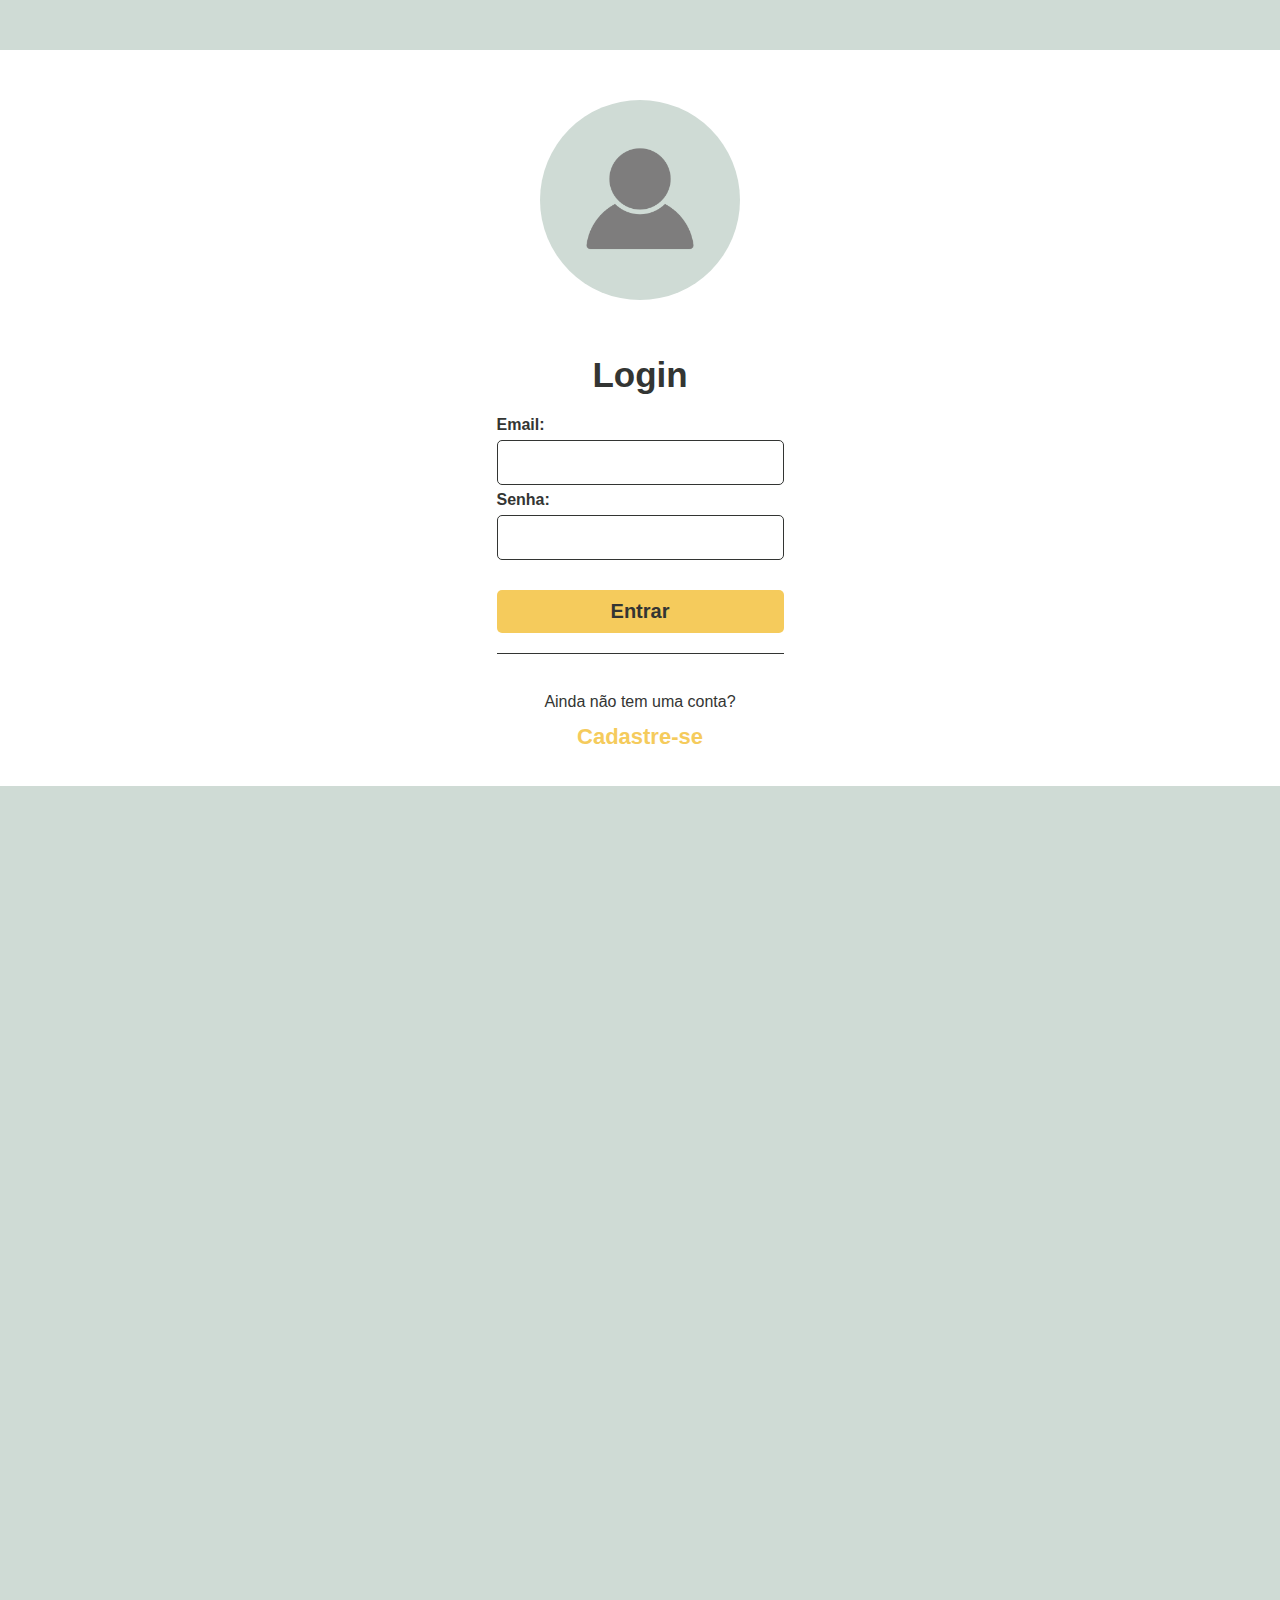
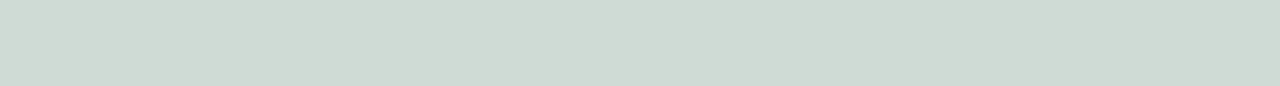
<file: index.html>
<!DOCTYPE html>
<html lang="en">
<head>
    <meta charset="UTF-8">
    <meta http-equiv="X-UA-Compatible" content="IE=edge">
    <meta name="viewport" content="width=device-width, initial-scale=1.0">
    <link rel="stylesheet" href="style.css">
    <title>Tela de login</title>
</head>
<body>
    <div class="container">
        <div class="topo-area">
            <div class="topo"></div>
        </div>
        <div class="profilePicture-area">
            <div class="profilePicture">
                <div class="img-profile">
                    <img src="images/profile-icon.png">
                </div>
            </div>
        </div>

        <main class="content">
            <div class="container-form">
                <div class="form-login">
                    <form class="form1">
                        <div class="title-area">Login</div>
                        <div class="title">
                            Email:
                        </div>
                        <input id="email" type="email" name="email" autocomplete="off"/><br />
                        <div class="title">
                            Senha:
                        </div>
                        <input id="password" type="password" name="password" autocomplete="off"/><br /><br />
                        <input class="button" type="submit" value="Entrar"/>
                    </form>
                </div>
                <div class="register">
                    Ainda não tem uma conta? <br /><span><a href="register.html" target="_blank">Cadastre-se</a></span>
                </div>
            </div> 
        </main>
        <footer>
            
        </footer>
    </div>
    <script src="login.js"></script>
</body>
</html>
</file>
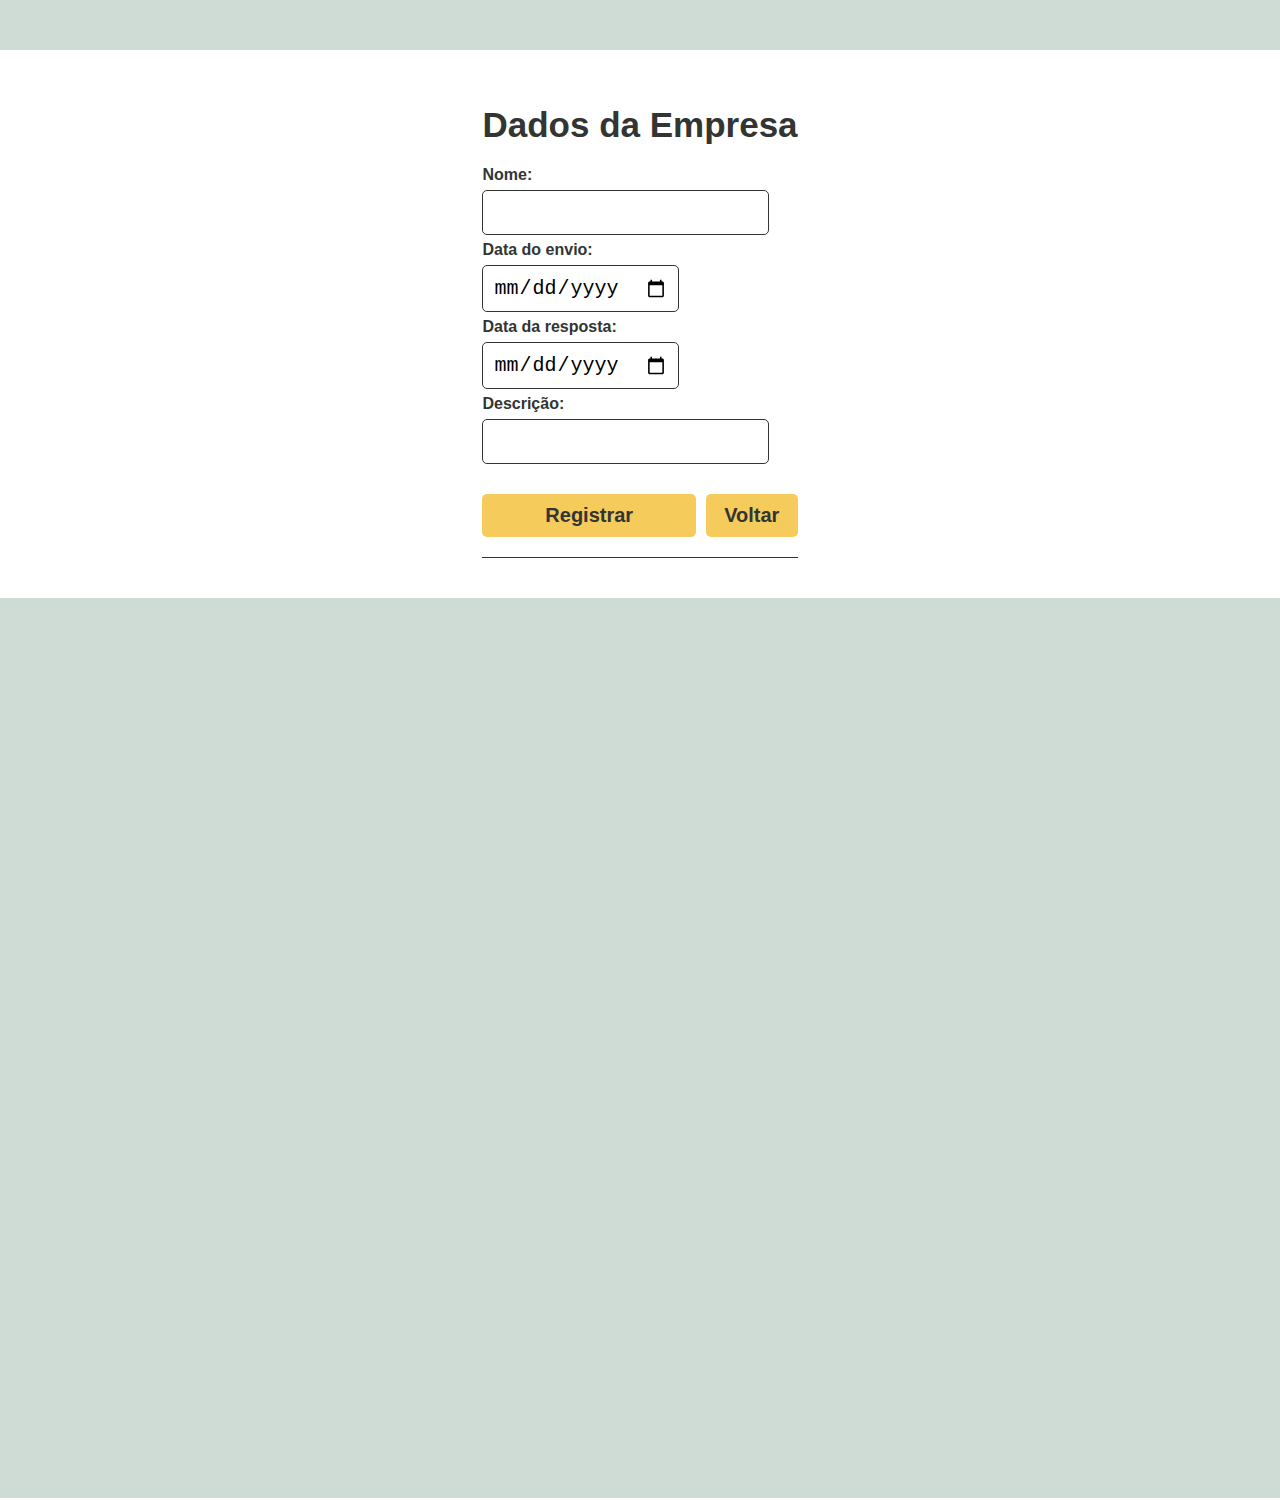
<file: creatCompany.html>
<!DOCTYPE html>
<html lang="en">
<head>
    <meta charset="UTF-8">
    <meta http-equiv="X-UA-Compatible" content="IE=edge">
    <meta name="viewport" content="width=device-width, initial-scale=1.0">
    <link rel="stylesheet" href="style.css">
    <title>Registrar compania</title>
</head>
<body>
    <div class="container">
        <div class="topo-area">
            <div class="topo"></div>
        </div>

        <main class="content">
            <div class="container-form">
                <div class="form-login">
                    <form class="newCompany">
                        <div class="title-area">Dados da Empresa</div>
                        <div class="title">
                            Nome:
                        </div>
                        <input id="name" type="text" name="name" autocomplete="off"/><br />
                        <div class="title">
                            Data do envio:
                        </div>
                        <input id="initial_date" type="date" name="initial_date" autocomplete="off"/><br />
                        <div class="title">
                            Data da resposta:
                        </div>
                        <input id="final_date" type="date" name="final_date" autocomplete="off"/><br />
                        <div class="title">
                            Descrição:
                        </div>
                        <input id="description" type="textarea" name="description" autocomplete="off"/><br /><br />
                        <div class="botao-registro-voltar-area">
                            <div class="registrar">
                                <input class="button" type="submit" value="Registrar"/>
                            </div>
                            <div class="voltar">
                                <input class="button" type="submit" value="Voltar"/>
                            </div>    
                        </div>
                        
                    </form>
                    
                </div>
            </div> 
        </main>
        <footer>
            
        </footer>
    </div>
    <script src="registrar.js"></script>
</body>
</html>
</file>
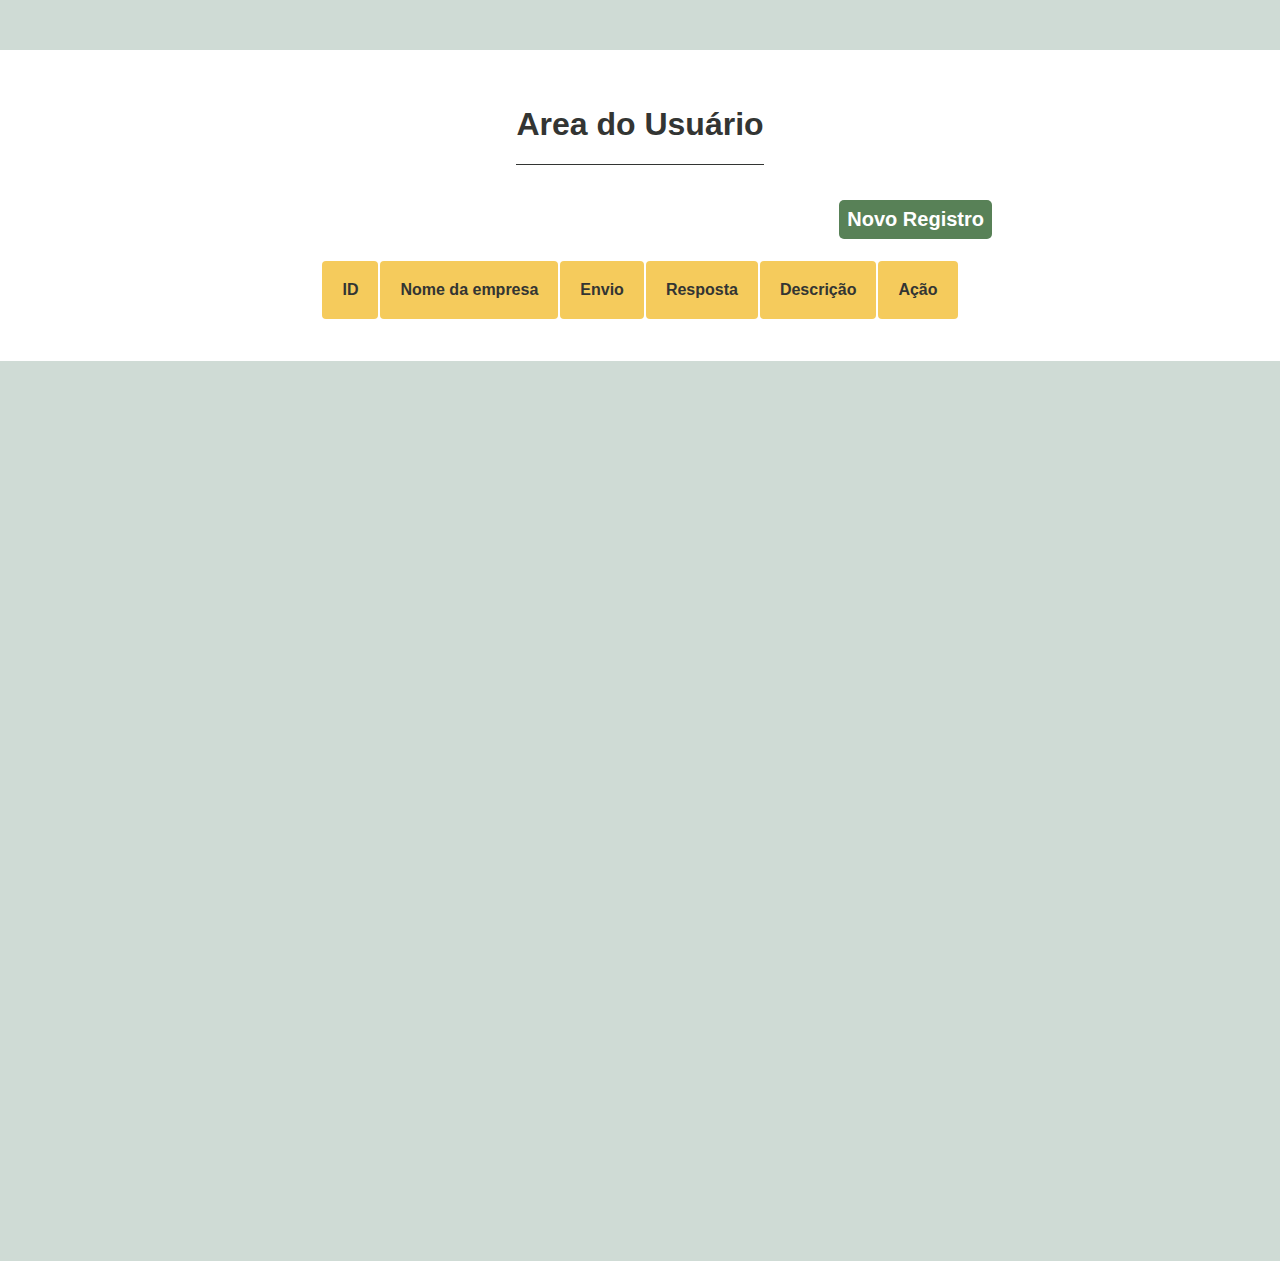
<file: listCompany.html>
<!DOCTYPE html>
<html lang="en">
<head>
    <meta charset="UTF-8">
    <meta http-equiv="X-UA-Compatible" content="IE=edge">
    <meta name="viewport" content="width=device-width, initial-scale=1.0">
    <link rel="stylesheet" href="style.css">
    <title>Listando Companias</title>
</head>
<body>
    <div class="container">
        <div class="topo-area">
            <div class="topo"></div>
        </div>
        <div class="area-titulo">
            <div class="titulo">
                <h1>Area do Usuário</h1>
            </div>
        </div>
        <div class="button-criar-area">
            <div class="criar">
                <input class="button-criar" type="submit" value="Novo Registro"/>
            </div>
        </div>
        <div class="tabela">
            <div class="tabela-area">
                <table>
                    <thead class="headTabela">
                        <tr>
                            <th>ID</th>
                            <th>Nome da empresa</th>
                            <th>Envio</th>
                            <th>Resposta</th>
                            <th>Descrição</th>
                            <th>Ação</th>
                        </tr>
                    </thead>
                    <tbody id="dados">
                        
                    </tbody>
                </table>
            </div>

        </div> 
    </div>

    <footer>
            
    </footer>


    <script src="list.js"></script>
</body>
</html>
</file>
<file: style.css>
body{
    margin: 0;
    padding: 0;
    font-family: Arial, Helvetica, sans-serif;
    overflow: hidden;
}

.container{
    display: flex;
    flex-direction: column;
}

.topo-area {
    display: flex;
    align-items: center;
    justify-content: center;
    width: 100%;
    height: 50px;
    background-color: #CFDBD5;
}

.profilePicture-area {
    display: flex;
    justify-content: center;
    align-items: center;
    width: 100%;
}

.profilePicture {
    background-color: #CFDBD5;
    border-radius: 50%;
    width: 200px;
    height: 200px;
    margin-top: 50px;
    display: flex;
    align-items: center;
    justify-content: center;
}

.img-profile {
    display: flex;
    align-items: center;
    justify-content: center;
    width: 130px;
    height: 130px;
   
}

.img-profile img {
    width: 150px;
}

.content{
    display: flex;
    align-items: center;
    justify-content: center;
    width: 100%;
    margin-bottom: 30px;
}

.container-form {
    display: flex;
    flex-direction: column;
    align-items: center;
    justify-content: center;
    width: 100%;
    margin-top: 50px;
}

.form-login {
    display: flex;
    align-items: center;
    justify-content: center;
    margin: 10px;
    border-bottom: 1px solid #333533;
    padding-bottom: 20px;
    
}

.register {
    color: #333533;
    margin-top: 20px;
    text-align: center;
    line-height: 35px;
}

.register span a {
   text-decoration: none;
   font-size: 22px;
   color: #F5CB5C;
   font-weight: 600;
}

form {
    line-height: 30px;
}

input {
    padding: 10px;
    border-radius: 5px;
    outline: none;
    border: 1px solid #333533;
    font-size: 20px;
    
}

.title-area {
    font-size: 35px;
    margin-bottom: 20px;
    text-align: center;
}

.title, .title-area {
    font-weight: 600;
    color: #333533;
}

.button {
    width: 100%;
    cursor: pointer;
    color: #333533;
    background-color: #F5CB5C;
    font-weight: 600;
    border: none;
}

.botao-registro-voltar-area{
    display: flex;
    flex: 1;
}

.registrar {
    width: 70%;
    margin-right: 10px;
}

.voltar{
    width: 30%;
}

.area-titulo{
    display: flex;
    align-items: center;
    justify-content: center;
    height: 150px;
}

.titulo{
    display: flex;
    align-items: center;
    justify-content: center;
    
    color: #333533;
    border-bottom: 1px solid #333533
}

.tabela{
    display: flex;
    align-items: center;
    justify-content: center;
    margin-bottom: 20px;
}

.tabela-area{
    display: flex;
    align-items: center;
    justify-content: center;
    padding: 20px;
    
}

th{
    padding: 20px;
    color: #333533;
    border-radius: 4px;
}

thead{
    background-color: #F5CB5C; 
}

.acao{
    display: flex;
    justify-content: space-between;
}

.editar, .deletar {
    padding: 5px;
    cursor: pointer;
    border-radius: 4px;
    width: 80px;
   
}

.editar {
    margin-right: 10px;
    background-color: #CFDBD5;
}

.deletar{
    color: #FFF;
    background-color: red;
}

.button-criar-area{
    display: flex;
    justify-content: center;
}

.criar{
    display: flex;
    width: 55%;
    justify-content: flex-end;
    
}

.button-criar{
    display: flex;
    padding: 8px;
    cursor: pointer;
    font-weight: 600;
    color: #FFF;
    background-color: #588157;
    border-radius: 5px;
    border: none;
}

footer {
    display: flex;
    align-items: center;
    justify-content: center;
    width: 100%;
    height: 100vh;
    background-color: #CFDBD5;
}
</file>
